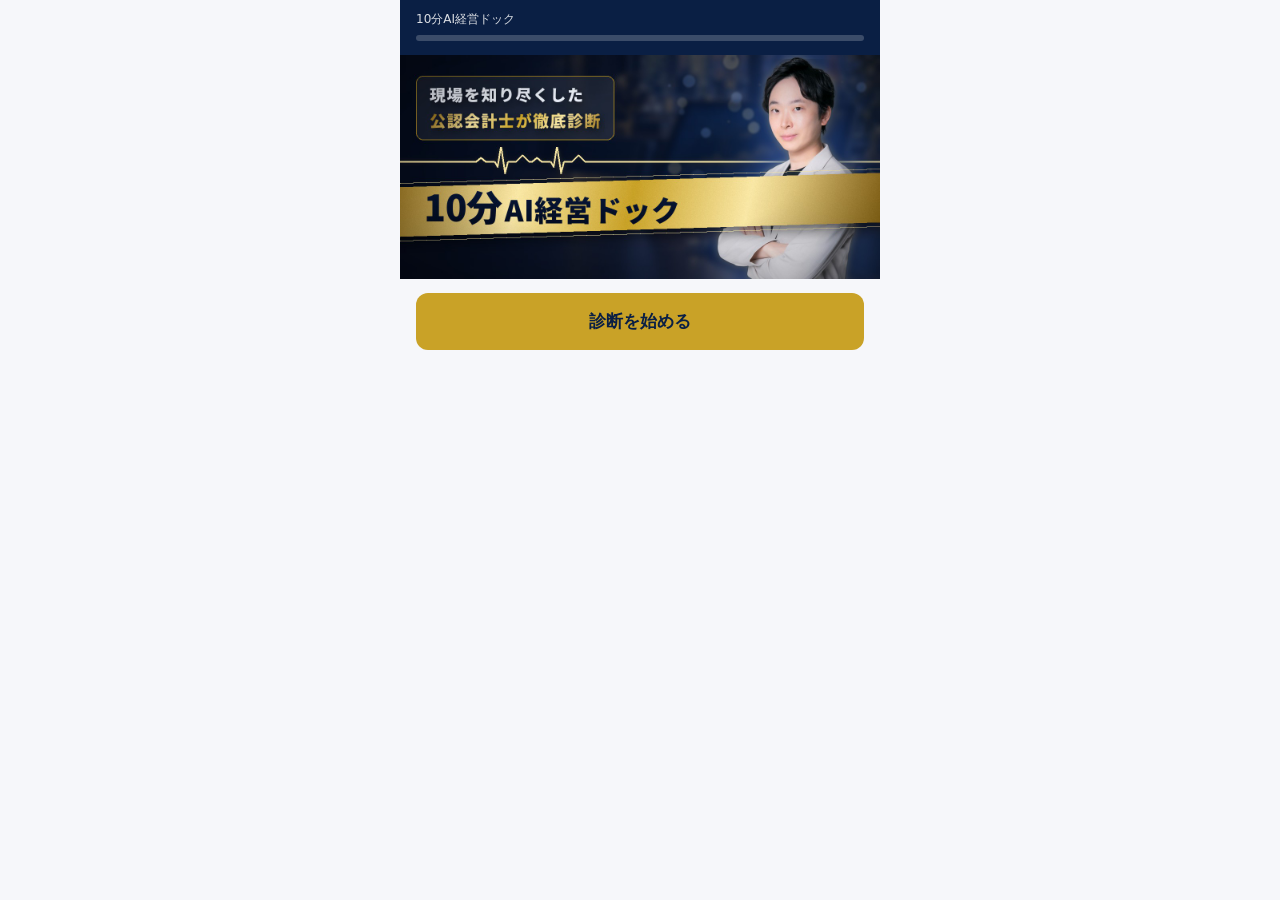
<file: index.html>
<!doctype html>
<html lang="ja">
<head>
<meta charset="utf-8">
<meta name="viewport" content="width=device-width, initial-scale=1, viewport-fit=cover">
<title>AI導入しないあなたはいくら損してる？ 10分AI経営ドック</title>
<link rel="stylesheet" href="style.css?v=67">
</head>
<body>
<div id="app">
  <header class="top">
    <div class="brand">10分AI経営ドック</div>
    <div class="progress"><div id="progress-fill"></div></div>
    <div class="progress-label"><span id="progress-left"></span><span id="progress-pct"></span></div>
  </header>
  <main id="main"></main>
  <footer></footer>
</div>
<div class="toast" id="toast"></div>
<script src="https://static.line-scdn.net/liff/edge/2/sdk.js"></script>
<script src="config.js?v=63"></script>
<script src="calc.js?v=63"></script>
<script src="app.js?v=67"></script>
</body>
</html>
</file>
<file: style.css>
:root {
  --navy: #0A1F44; --gold: #C9A227; --blue: #2E7BFF; --red: #C53030;
  --bg: #F6F7FA; --card: #FFFFFF; --text: #1B2430; --sub: #5B6473; --line: #E3E6EC;
}
* { box-sizing: border-box; }
html, body { margin: 0; padding: 0; background: var(--bg); color: var(--text); font-family: "Hiragino Sans", "Noto Sans JP", "Yu Gothic", system-ui, sans-serif; font-size: 16px; line-height: 1.6; }
#app { max-width: 480px; margin: 0 auto; min-height: 100vh; display: flex; flex-direction: column; }
header.top { background: var(--navy); color: #fff; padding: 10px 16px; position: sticky; top: 0; z-index: 5; }
header.top .brand { font-size: 12px; opacity: .85; }
.progress { height: 6px; background: rgba(255,255,255,.2); border-radius: 3px; margin-top: 6px; overflow: hidden; }
.progress > div { height: 100%; background: var(--gold); width: 0; transition: width .3s; }
.progress-label { font-size: 12px; margin-top: 4px; display: flex; justify-content: space-between; }
main { padding: 16px; flex: 1; }
.screen { animation: fade .2s ease; }
@keyframes fade { from { opacity: 0; transform: translateY(4px);} to { opacity: 1; transform: none; } }
h1 { font-size: 22px; line-height: 1.4; color: var(--navy); margin: 8px 0 12px; }
h2 { font-size: 18px; line-height: 1.5; color: var(--navy); margin: 4px 0 12px; }
h3 { font-size: 15px; margin: 16px 0 8px; color: var(--navy); }
p { margin: 6px 0; }
.sub { color: var(--sub); font-size: 13px; }
.note { font-size: 13px; color: var(--sub); background: #fff; border: 1px solid var(--line); border-radius: 8px; padding: 10px 12px; margin: 10px 0; }
.warn { color: var(--red); font-size: 13px; margin-top: 6px; }
.choices { display: flex; flex-direction: column; gap: 10px; margin: 12px 0; }
.choice { display: block; width: 100%; text-align: left; background: var(--card); border: 2px solid var(--line); border-radius: 12px; padding: 14px 14px; font-size: 16px; color: var(--text); cursor: pointer; }
.choice:active { transform: scale(.99); }
.choice.selected { border-color: var(--blue); background: #EEF4FF; }
.choice.disabled { opacity: .5; }
.choice .desc { display: block; font-size: 12px; color: var(--sub); margin-top: 2px; }
.grid2 { display: grid; grid-template-columns: minmax(0, 1fr) minmax(0, 1fr); gap: 10px; }
.grid2 .choice { padding: 12px 10px; font-size: 15px; }
.chips { display: flex; gap: 8px; flex-wrap: wrap; margin: 8px 0 4px; }
.chip { flex: 1; min-width: 90px; text-align: center; border: 2px solid var(--line); border-radius: 999px; padding: 10px 8px; background: #fff; cursor: pointer; font-size: 15px; }
.chip.selected { border-color: var(--gold); background: #FFF8E1; }
.field { margin: 12px 0; }
.field label { display: block; font-size: 14px; color: var(--sub); margin-bottom: 6px; }
.field input[type=text], .field input[type=number] { width: 100%; font-size: 22px; padding: 12px 14px; border: 2px solid var(--line); border-radius: 12px; background: #fff; }
.field input:focus { outline: none; border-color: var(--blue); }
.unit { display: flex; align-items: center; gap: 8px; }
.unit input { flex: 1; min-width: 0; }
.unit > span { flex-shrink: 0; }
.big { font-size: 34px; font-weight: 700; color: var(--navy); text-align: center; margin: 8px 0; }
.echo { background: #EEF4FF; border-radius: 8px; padding: 8px 12px; font-size: 14px; margin-top: 8px; color: var(--navy); }
.btn { display: block; width: 100%; border: none; border-radius: 12px; padding: 15px; font-size: 17px; font-weight: 700; cursor: pointer; margin-top: 14px; text-align: center; text-decoration: none; line-height: 1.6; }
.btn.primary { background: var(--gold); color: var(--navy); }
.btn.navy { background: var(--navy); color: #fff; }
.btn.ghost { background: transparent; color: var(--sub); border: 1px solid var(--line); font-weight: 500; }
.btn:disabled { opacity: .4; cursor: default; }
.link { color: var(--blue); text-decoration: underline; font-size: 14px; background: none; border: none; padding: 0; cursor: pointer; }
.nav { display: flex; gap: 10px; margin-top: 14px; }
.nav .btn { margin-top: 0; }
.nav .btn.ghost { flex: 0 0 90px; }
.card { background: var(--card); border: 1px solid var(--line); border-radius: 14px; padding: 16px; margin: 12px 0; }
.hero { background: var(--navy); color: #fff; border-radius: 14px; padding: 18px 16px; margin: 8px 0 12px; }
.hero .lead { font-size: 14px; opacity: .9; }
.hero .amount { font-size: clamp(26px, 8vw, 36px); font-weight: 800; color: var(--gold); line-height: 1.2; margin: 6px 0; overflow-wrap: anywhere; }
.hero .range { font-size: 14px; opacity: .9; }
.hero .meta { font-size: 13px; opacity: .85; margin-top: 8px; display: flex; flex-wrap: wrap; gap: 4px 14px; }
.bar-row { margin: 10px 0; cursor: pointer; }
.bar-row .label { display: flex; flex-wrap: wrap; gap: 2px 8px; justify-content: space-between; font-size: 14px; }
.bar-row .label > span { min-width: 0; overflow-wrap: anywhere; }
.bar-track { height: 10px; background: #EEF0F4; border-radius: 5px; overflow: hidden; margin-top: 4px; }
.bar-fill { height: 100%; background: var(--blue); width: 0; transition: width .4s; }
.task-detail { font-size: 13px; color: var(--sub); margin: 6px 0 0 8px; border-left: 2px solid var(--line); padding-left: 8px; display: none; }
.bar-row.open .task-detail { display: block; }
.meter { display: grid; grid-template-columns: minmax(0, 1fr) minmax(0, 1fr); gap: 10px; }
.meter .box { background: #FFF8E1; border-radius: 10px; padding: 10px; text-align: center; }
.meter .box .v { font-size: clamp(16px, 4.4vw, 20px); font-weight: 700; color: var(--navy); overflow-wrap: anywhere; }
.case { background: #fff; border-left: 4px solid var(--gold); padding: 10px 12px; border-radius: 6px; margin: 8px 0; font-size: 14px; }
.case .n { font-weight: 700; color: var(--navy); }
.pardon { font-size: 14px; color: var(--navy); background: #EEF4FF; padding: 10px 12px; border-radius: 8px; }
.danger { color: var(--red); font-weight: 700; }
details { background: #fff; border: 1px solid var(--line); border-radius: 10px; padding: 8px 12px; margin: 12px 0; font-size: 13px; }
details summary { cursor: pointer; color: var(--navy); font-weight: 700; }
.assump table { width: 100%; border-collapse: collapse; font-size: 12px; margin: 6px 0; }
.assump td, .assump th { border-bottom: 1px solid var(--line); padding: 4px 2px; text-align: left; vertical-align: top; }
.assump input[type=range] { width: 100%; }
.table-scroll { width: 100%; min-width: 0; overflow-x: auto; -webkit-overflow-scrolling: touch; }
.table-scroll table { min-width: 360px; }
.assump p { overflow-wrap: anywhere; }
.btn:focus-visible, .choice:focus-visible, .chip:focus-visible { outline: 3px solid var(--blue); outline-offset: 3px; }
.route-tag { display: inline-block; background: var(--gold); color: var(--navy); font-weight: 700; padding: 2px 10px; border-radius: 999px; font-size: 13px; }
.small { font-size: 12px; color: var(--sub); }
footer { text-align: center; font-size: 11px; color: var(--sub); padding: 12px; }
.hero-img { display: block; width: calc(100% + 32px); margin: -16px -16px 14px; }
.hero-img img { display: block; width: 100%; height: auto; }
.card-img { display: block; width: 100%; border-radius: 14px; margin: 10px 0 14px; }
.toast { position: fixed; bottom: max(16px, env(safe-area-inset-bottom)); left: 50%; transform: translateX(-50%); max-width: calc(100vw - 32px); overflow-wrap: anywhere; background: var(--navy); color: #fff; padding: 10px 16px; border-radius: 10px; font-size: 13px; z-index: 9; display: none; }
.presc-lead{margin:14px 0 0;font-size:14px;font-weight:700;color:#8a6d12;letter-spacing:.02em}
</file>
